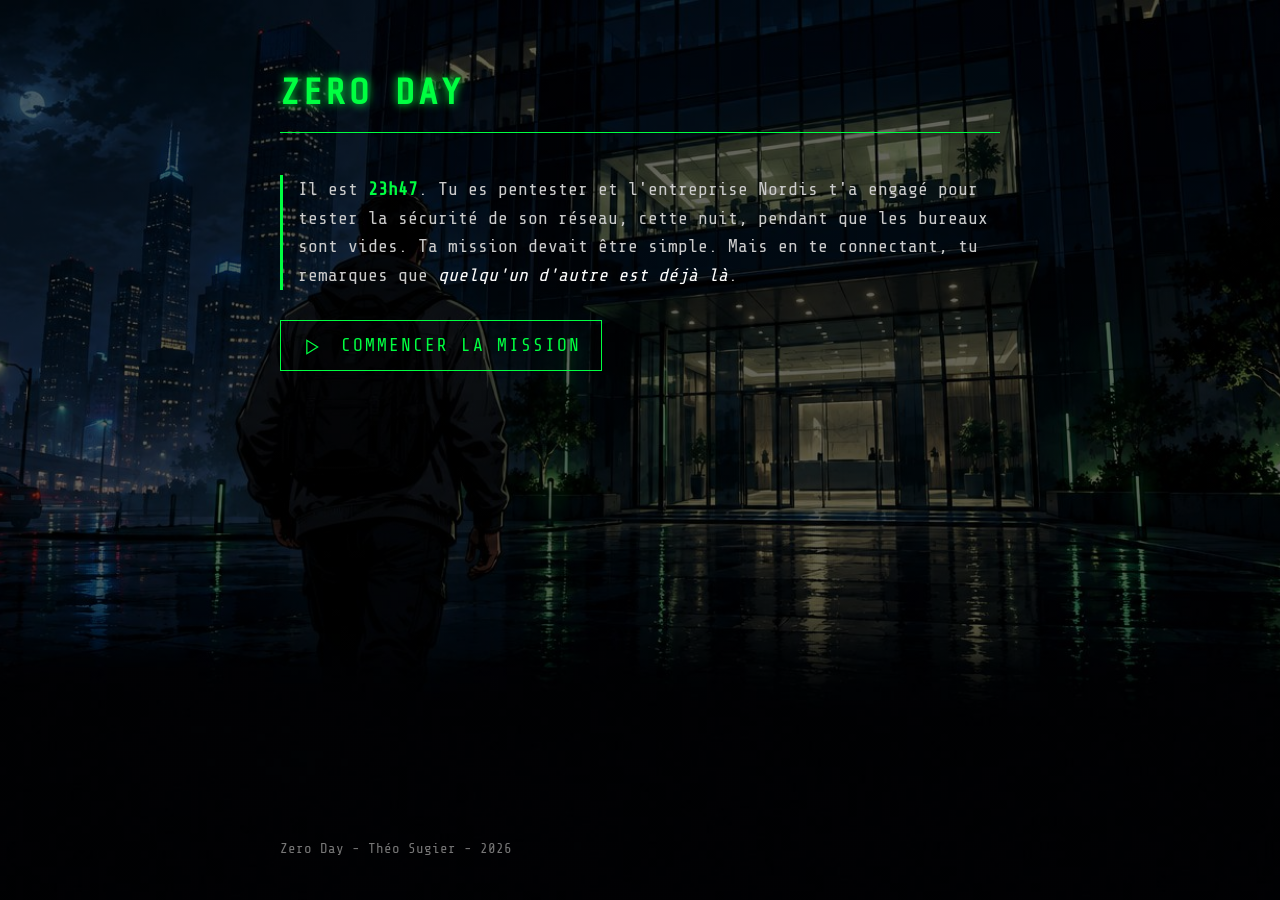
<file: index.html>
<!DOCTYPE html>
<html lang="fr">
<head>
    <meta charset="UTF-8">
    <meta name="viewport" content="width=device-width, initial-scale=1.0">
    <title>Zero Day</title>
    <link rel="preconnect" href="https://fonts.googleapis.com">
    <link rel="preconnect" href="https://fonts.gstatic.com" crossorigin>
    <link href="https://fonts.googleapis.com/css2?family=Share+Tech+Mono&display=swap" rel="stylesheet">
    <link rel="stylesheet" href="style.css">
</head>
<body class="accueil">
    <video class="fond" src="assets/backgrounds/accueil.mp4" autoplay muted loop playsinline></video>

    <header>
        <h1>Zero Day</h1>
    </header>

    <main>
        <p>Il est <strong>23h47</strong>. Tu es pentester et l'entreprise Nordis t'a engagé pour tester la sécurité de son réseau, cette nuit, pendant que les bureaux sont vides. Ta mission devait être simple. Mais en te connectant, tu remarques que <em>quelqu'un d'autre est déjà là</em>.</p>
        <div class="choix">
            <a href="pages/scene01.html"><img src="assets/icons/play.svg" alt=""> Commencer la mission</a>
        </div>
    </main>

    <footer>
        Zero Day - Théo Sugier - 2026
    </footer>
</body>
</html>
</file>
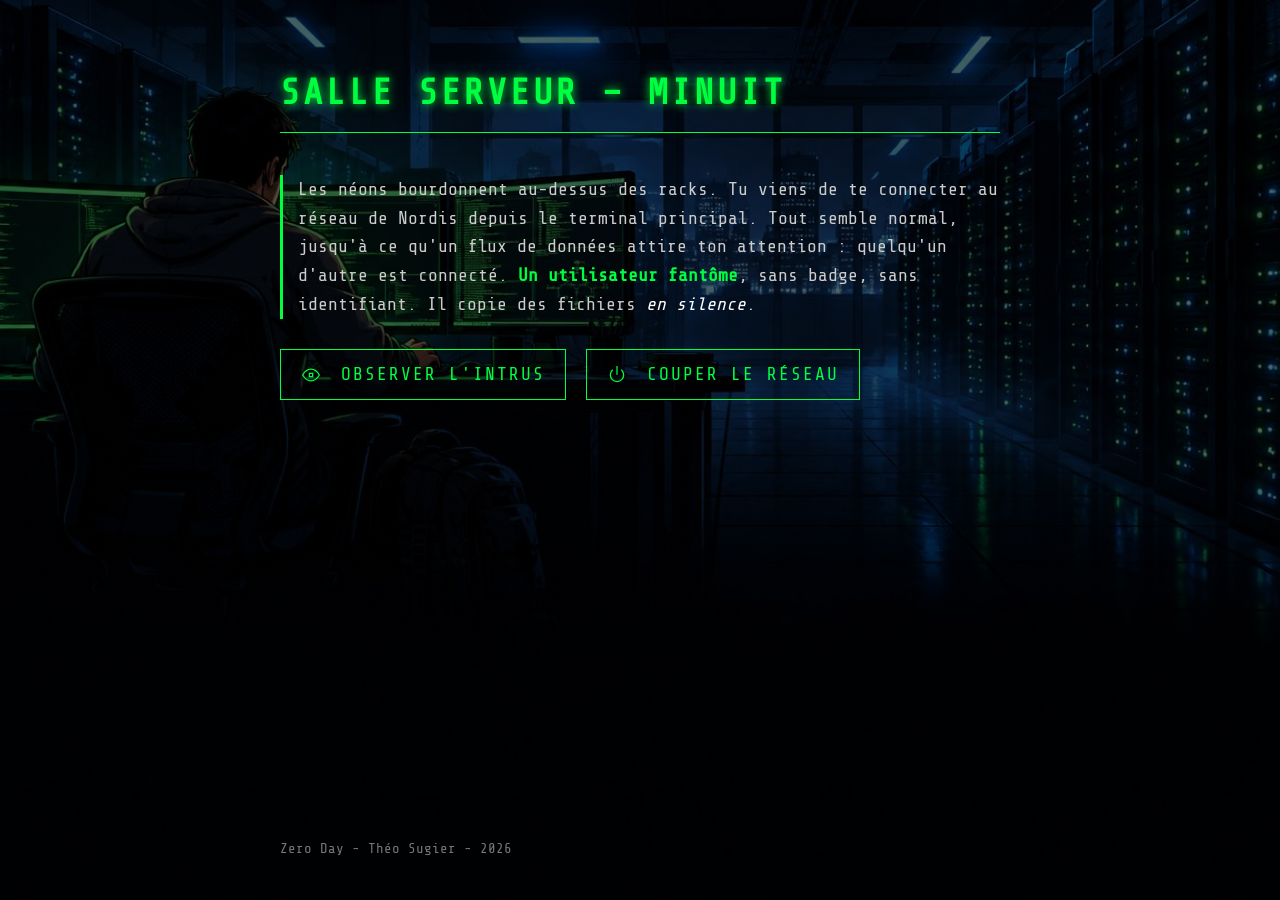
<file: pages/scene01.html>
<!DOCTYPE html>
<html lang="fr">
<head>
    <meta charset="UTF-8">
    <meta name="viewport" content="width=device-width, initial-scale=1.0">
    <title>Zero Day</title>
    <link rel="preconnect" href="https://fonts.googleapis.com">
    <link rel="preconnect" href="https://fonts.gstatic.com" crossorigin>
    <link href="https://fonts.googleapis.com/css2?family=Share+Tech+Mono&display=swap" rel="stylesheet">
    <link rel="stylesheet" href="../style.css">
</head>
<body class="scene01">
    <video class="fond" src="../assets/backgrounds/scene01.mp4" autoplay muted loop playsinline></video>

    <header>
        <h1>Salle serveur – Minuit</h1>
    </header>

    <main>
        <p>Les néons bourdonnent au-dessus des racks. Tu viens de te connecter au réseau de Nordis depuis le terminal principal. Tout semble normal, jusqu'à ce qu'un flux de données attire ton attention : quelqu'un d'autre est connecté. <strong>Un utilisateur fantôme</strong>, sans badge, sans identifiant. Il copie des fichiers <em>en silence</em>.</p>
        <div class="choix">
            <a href="scene02.html"><img src="../assets/icons/eye.svg" alt=""> Observer l'intrus</a>
            <a href="scene03.html"><img src="../assets/icons/power.svg" alt=""> Couper le réseau</a>
        </div>
    </main>

    <footer>
        Zero Day - Théo Sugier - 2026
    </footer>
</body>
</html>
</file>
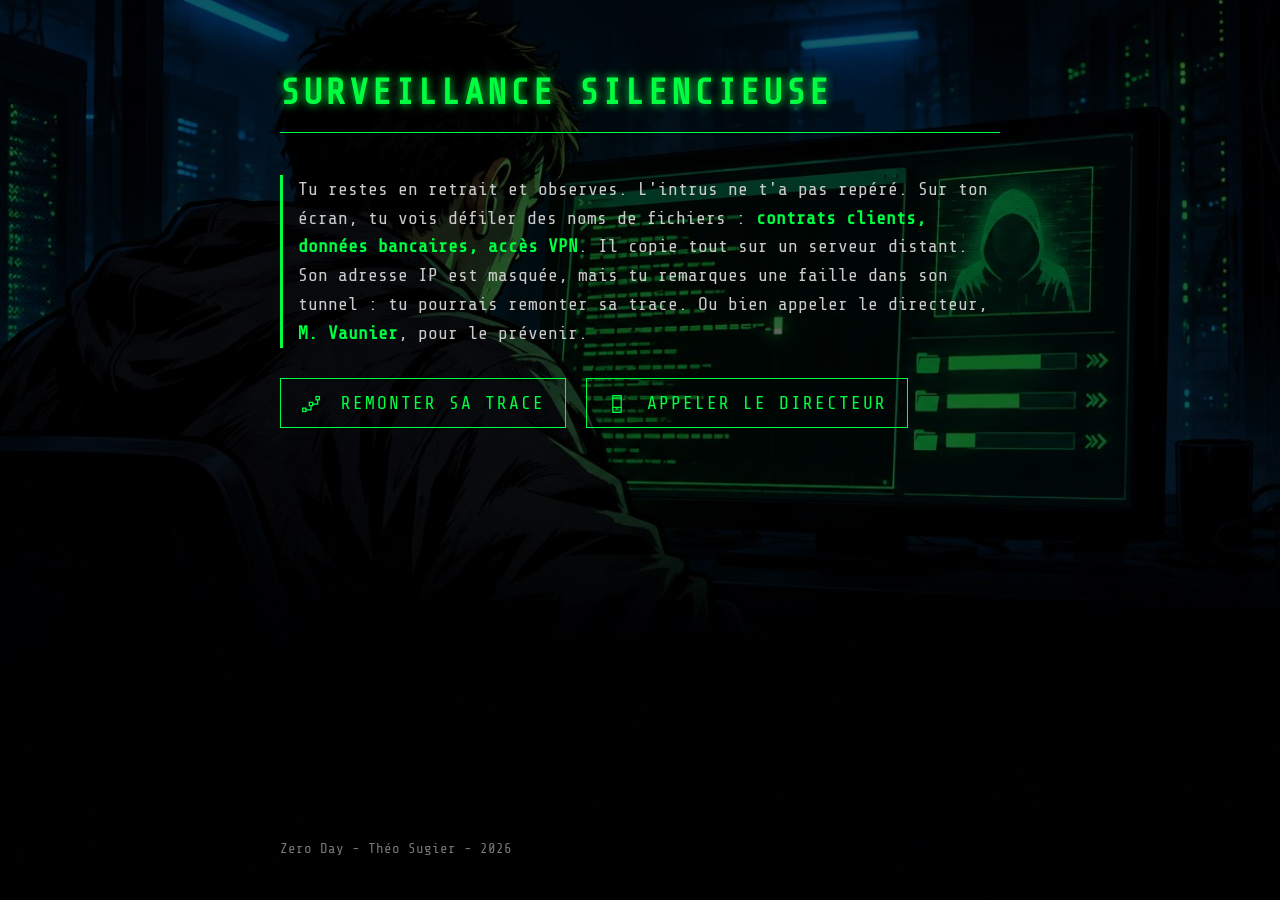
<file: pages/scene02.html>
<!DOCTYPE html>
<html lang="fr">
<head>
    <meta charset="UTF-8">
    <meta name="viewport" content="width=device-width, initial-scale=1.0">
    <title>Zero Day</title>
    <link rel="preconnect" href="https://fonts.googleapis.com">
    <link rel="preconnect" href="https://fonts.gstatic.com" crossorigin>
    <link href="https://fonts.googleapis.com/css2?family=Share+Tech+Mono&display=swap" rel="stylesheet">
    <link rel="stylesheet" href="../style.css">
</head>
<body class="scene02">
    <video class="fond" src="../assets/backgrounds/scene02.mp4" autoplay muted loop playsinline></video>

    <header>
        <h1>Surveillance silencieuse</h1>
    </header>

    <main>
        <p>Tu restes en retrait et observes. L'intrus ne t'a pas repéré. Sur ton écran, tu vois défiler des noms de fichiers : <strong>contrats clients, données bancaires, accès VPN</strong>. Il copie tout sur un serveur distant. Son adresse IP est masquée, mais tu remarques une faille dans son tunnel : tu pourrais remonter sa trace. Ou bien appeler le directeur, <strong>M. Vaunier</strong>, pour le prévenir.</p>
        <div class="choix">
            <a href="scene04.html"><img src="../assets/icons/trace.svg" alt=""> Remonter sa trace</a>
            <a href="scene05.html"><img src="../assets/icons/phone.svg" alt=""> Appeler le directeur</a>
        </div>
    </main>

    <footer>
        Zero Day - Théo Sugier - 2026
    </footer>
</body>
</html>
</file>
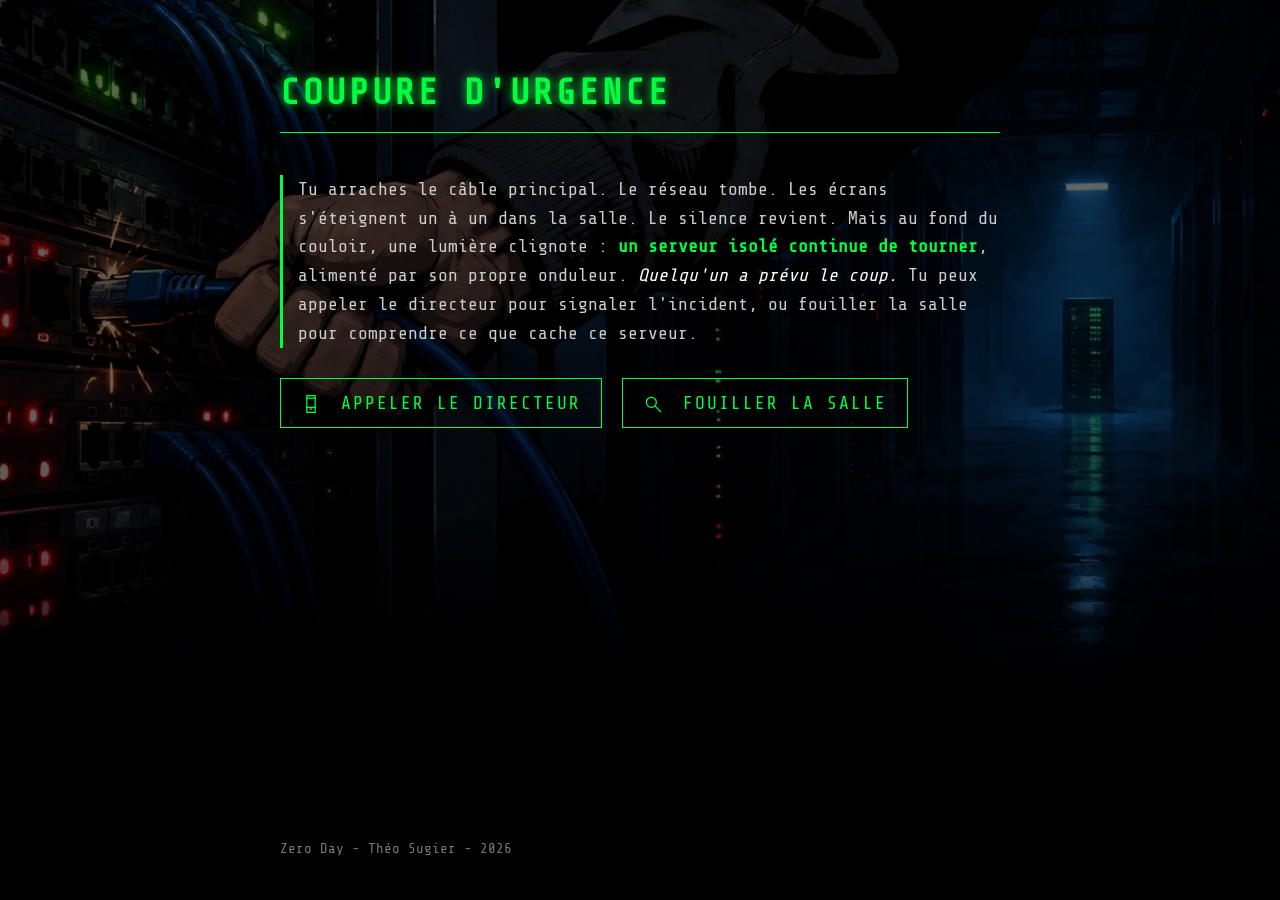
<file: pages/scene03.html>
<!DOCTYPE html>
<html lang="fr">
<head>
    <meta charset="UTF-8">
    <meta name="viewport" content="width=device-width, initial-scale=1.0">
    <title>Zero Day</title>
    <link rel="preconnect" href="https://fonts.googleapis.com">
    <link rel="preconnect" href="https://fonts.gstatic.com" crossorigin>
    <link href="https://fonts.googleapis.com/css2?family=Share+Tech+Mono&display=swap" rel="stylesheet">
    <link rel="stylesheet" href="../style.css">
</head>
<body class="scene03">
    <video class="fond" src="../assets/backgrounds/scene03.mp4" autoplay muted loop playsinline></video>

    <header>
        <h1>Coupure d'urgence</h1>
    </header>

    <main>
        <p>Tu arraches le câble principal. Le réseau tombe. Les écrans s'éteignent un à un dans la salle. Le silence revient. Mais au fond du couloir, une lumière clignote : <strong>un serveur isolé continue de tourner</strong>, alimenté par son propre onduleur. <em>Quelqu'un a prévu le coup.</em> Tu peux appeler le directeur pour signaler l'incident, ou fouiller la salle pour comprendre ce que cache ce serveur.</p>
        <div class="choix">
            <a href="scene05.html"><img src="../assets/icons/phone.svg" alt=""> Appeler le directeur</a>
            <a href="scene06.html"><img src="../assets/icons/search.svg" alt=""> Fouiller la salle</a>
        </div>
    </main>

    <footer>
        Zero Day - Théo Sugier - 2026
    </footer>
</body>
</html>
</file>
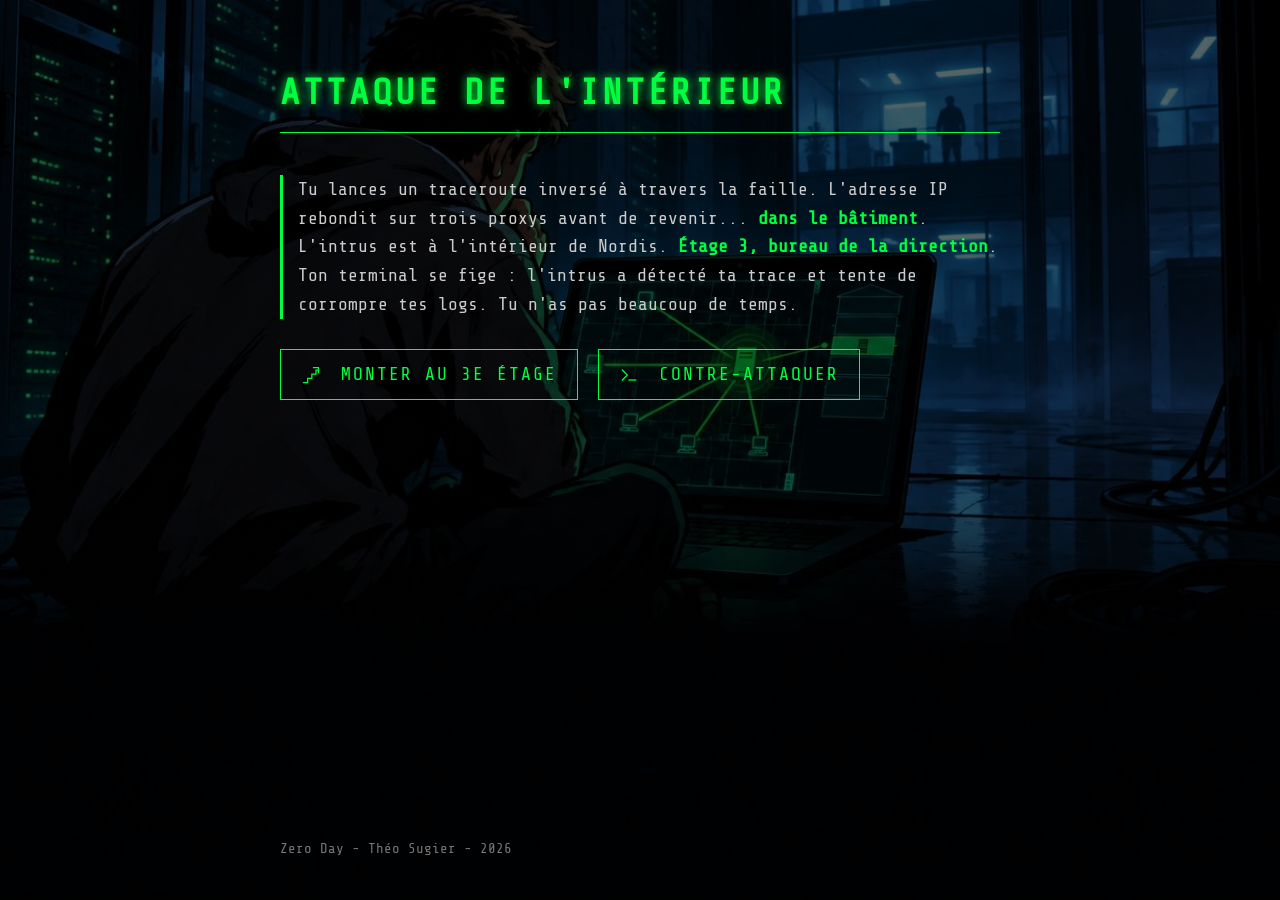
<file: pages/scene04.html>
<!DOCTYPE html>
<html lang="fr">
<head>
    <meta charset="UTF-8">
    <meta name="viewport" content="width=device-width, initial-scale=1.0">
    <title>Zero Day</title>
    <link rel="preconnect" href="https://fonts.googleapis.com">
    <link rel="preconnect" href="https://fonts.gstatic.com" crossorigin>
    <link href="https://fonts.googleapis.com/css2?family=Share+Tech+Mono&display=swap" rel="stylesheet">
    <link rel="stylesheet" href="../style.css">
</head>
<body class="scene04">
    <video class="fond" src="../assets/backgrounds/scene04.mp4" autoplay muted loop playsinline></video>

    <header>
        <h1>Attaque de l'intérieur</h1>
    </header>

    <main>
        <p>Tu lances un traceroute inversé à travers la faille. L'adresse IP rebondit sur trois proxys avant de revenir... <strong>dans le bâtiment</strong>. L'intrus est à l'intérieur de Nordis. <strong>Étage 3, bureau de la direction</strong>. Ton terminal se fige : l'intrus a détecté ta trace et tente de corrompre tes logs. Tu n'as pas beaucoup de temps.</p>
        <div class="choix">
            <a href="scene07.html"><img src="../assets/icons/stairs.svg" alt=""> Monter au 3e étage</a>
            <a href="scene08.html"><img src="../assets/icons/attack.svg" alt=""> Contre-attaquer</a>
        </div>
    </main>

    <footer>
        Zero Day - Théo Sugier - 2026
    </footer>
</body>
</html>
</file>
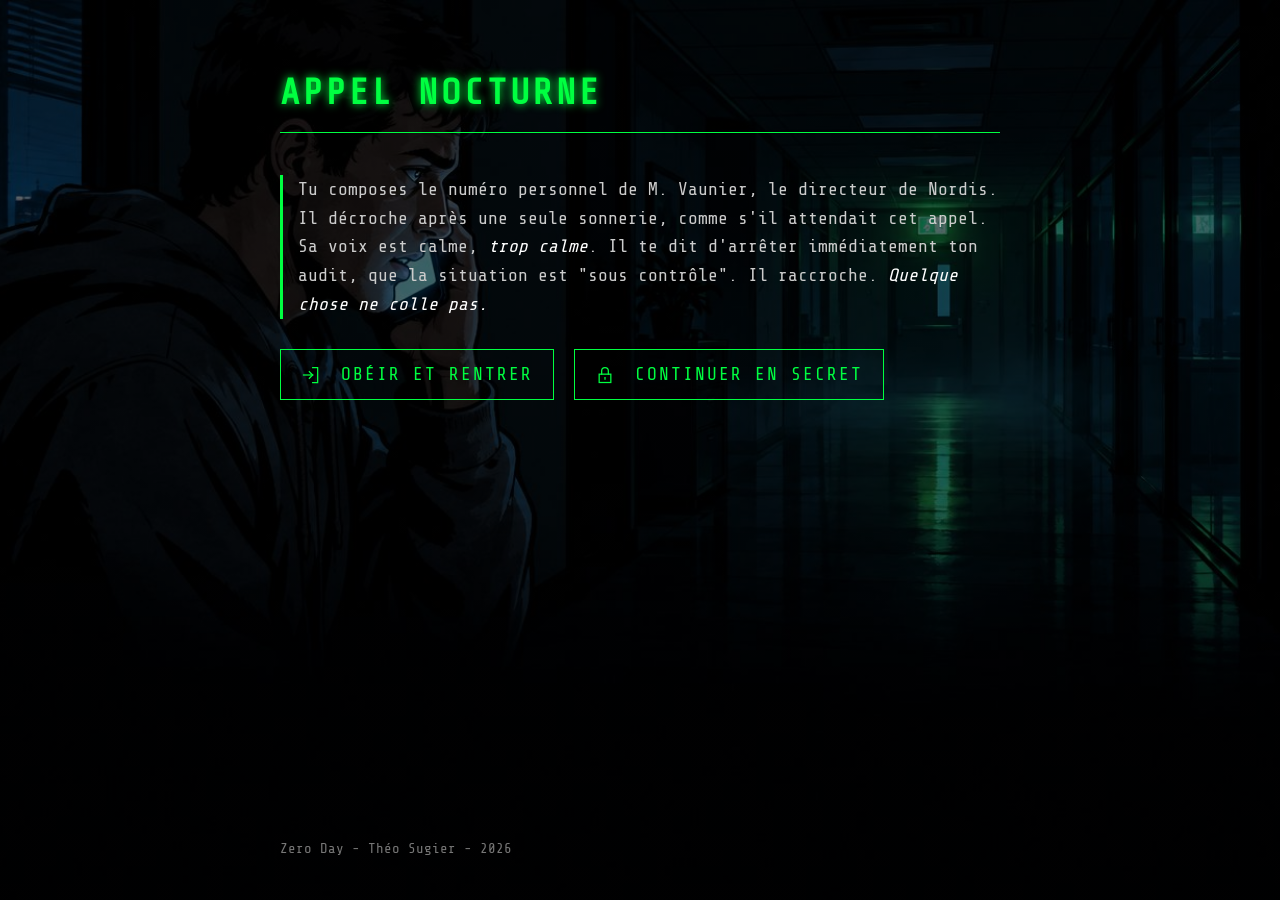
<file: pages/scene05.html>
<!DOCTYPE html>
<html lang="fr">
<head>
    <meta charset="UTF-8">
    <meta name="viewport" content="width=device-width, initial-scale=1.0">
    <title>Zero Day</title>
    <link rel="preconnect" href="https://fonts.googleapis.com">
    <link rel="preconnect" href="https://fonts.gstatic.com" crossorigin>
    <link href="https://fonts.googleapis.com/css2?family=Share+Tech+Mono&display=swap" rel="stylesheet">
    <link rel="stylesheet" href="../style.css">
</head>
<body class="scene05">
    <video class="fond" src="../assets/backgrounds/scene05.mp4" autoplay muted loop playsinline></video>

    <header>
        <h1>Appel nocturne</h1>
    </header>

    <main>
        <p>Tu composes le numéro personnel de M. Vaunier, le directeur de Nordis. Il décroche après une seule sonnerie, comme s'il attendait cet appel. Sa voix est calme, <em>trop calme</em>. Il te dit d'arrêter immédiatement ton audit, que la situation est "sous contrôle". Il raccroche. <em>Quelque chose ne colle pas.</em></p>
        <div class="choix">
            <a href="scene09.html"><img src="../assets/icons/exit.svg" alt=""> Obéir et rentrer</a>
            <a href="scene07.html"><img src="../assets/icons/lock.svg" alt=""> Continuer en secret</a>
        </div>
    </main>

    <footer>
        Zero Day - Théo Sugier - 2026
    </footer>
</body>
</html>
</file>
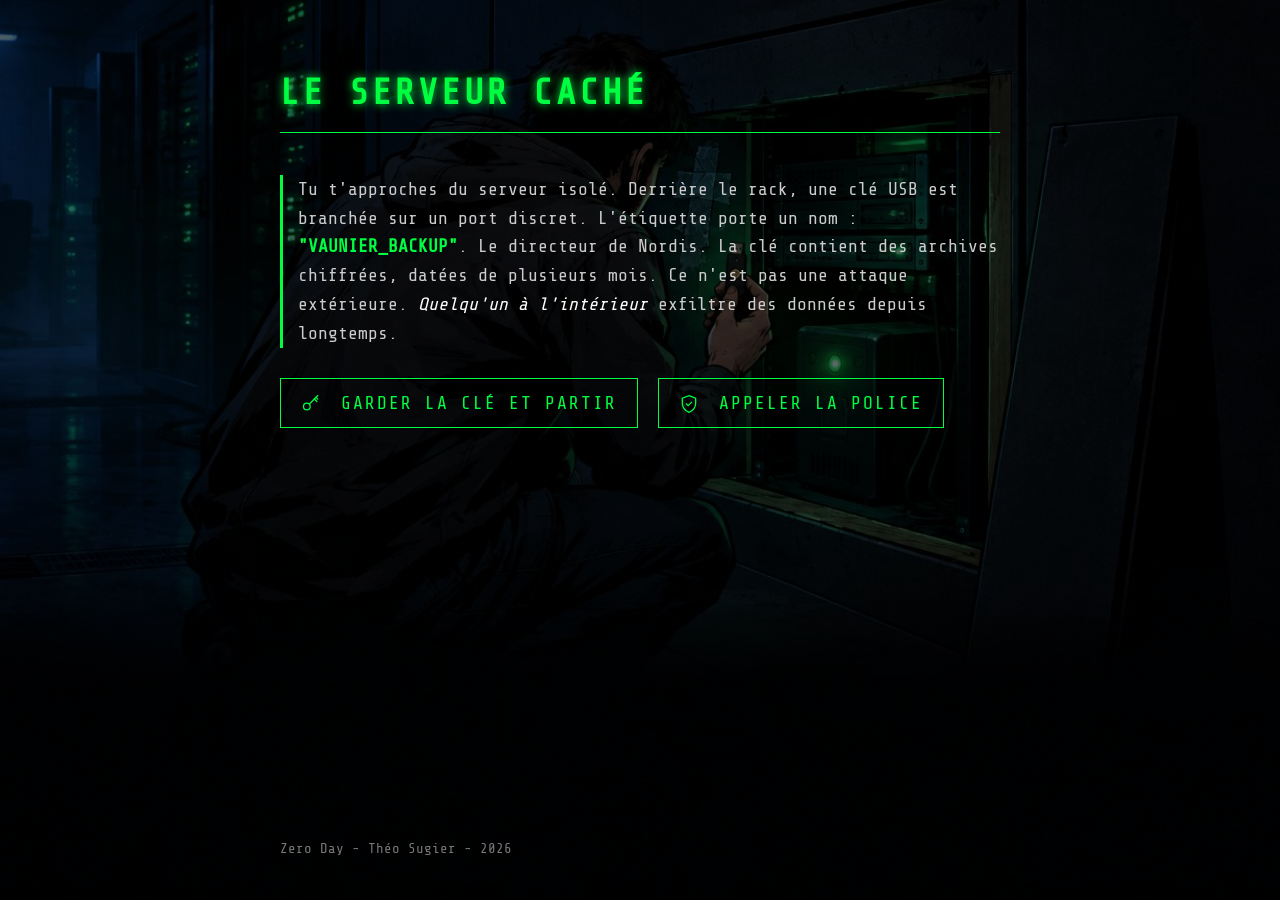
<file: pages/scene06.html>
<!DOCTYPE html>
<html lang="fr">
<head>
    <meta charset="UTF-8">
    <meta name="viewport" content="width=device-width, initial-scale=1.0">
    <title>Zero Day</title>
    <link rel="preconnect" href="https://fonts.googleapis.com">
    <link rel="preconnect" href="https://fonts.gstatic.com" crossorigin>
    <link href="https://fonts.googleapis.com/css2?family=Share+Tech+Mono&display=swap" rel="stylesheet">
    <link rel="stylesheet" href="../style.css">
</head>
<body class="scene06">
    <video class="fond" src="../assets/backgrounds/scene06.mp4" autoplay muted loop playsinline></video>

    <header>
        <h1>Le serveur caché</h1>
    </header>

    <main>
        <p>Tu t'approches du serveur isolé. Derrière le rack, une clé USB est branchée sur un port discret. L'étiquette porte un nom : <strong>"VAUNIER_BACKUP"</strong>. Le directeur de Nordis. La clé contient des archives chiffrées, datées de plusieurs mois. Ce n'est pas une attaque extérieure. <em>Quelqu'un à l'intérieur</em> exfiltre des données depuis longtemps.</p>
        <div class="choix">
            <a href="scene09.html"><img src="../assets/icons/key.svg" alt=""> Garder la clé et partir</a>
            <a href="scene10.html"><img src="../assets/icons/badge.svg" alt=""> Appeler la police</a>
        </div>
    </main>

    <footer>
        Zero Day - Théo Sugier - 2026
    </footer>
</body>
</html>
</file>
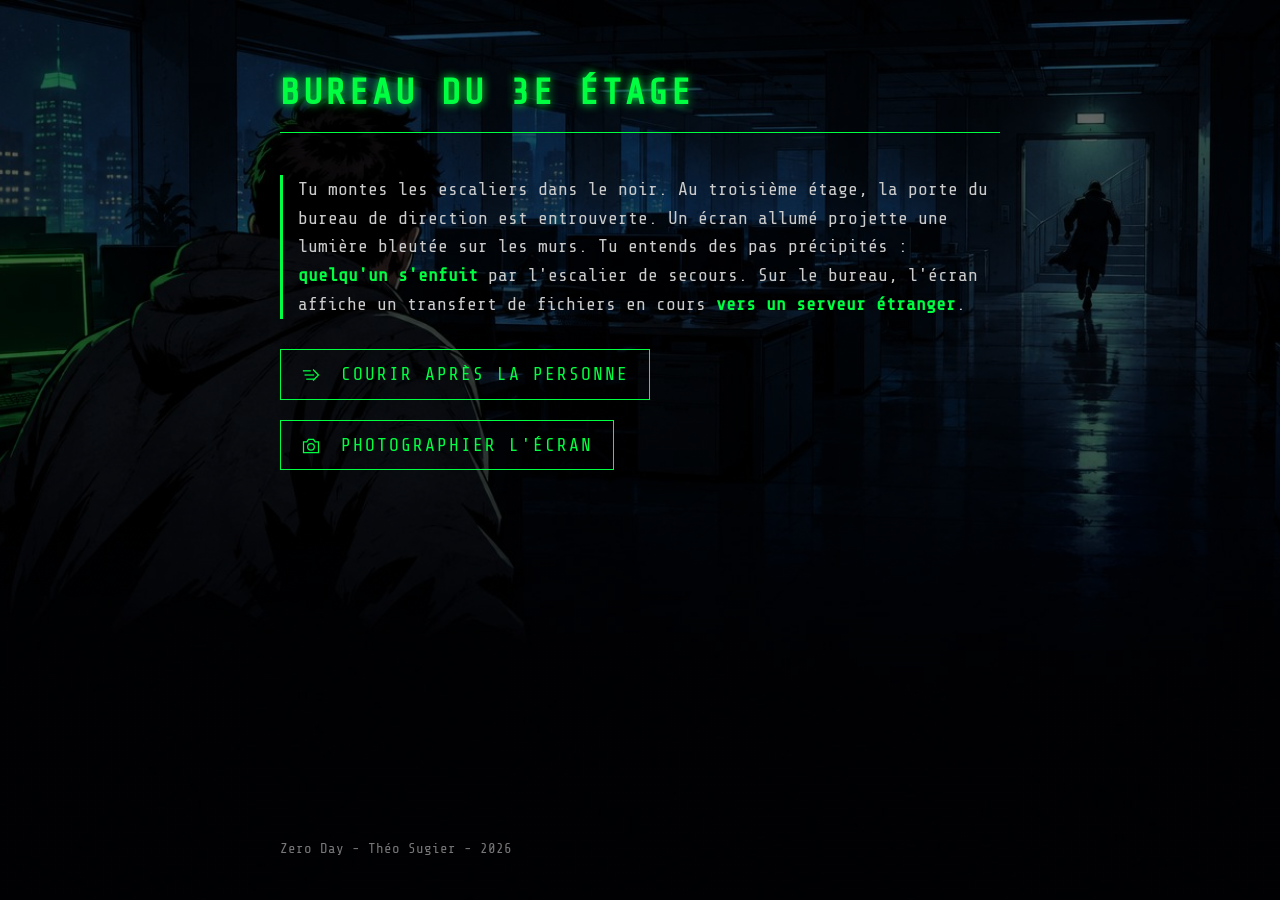
<file: pages/scene07.html>
<!DOCTYPE html>
<html lang="fr">
<head>
    <meta charset="UTF-8">
    <meta name="viewport" content="width=device-width, initial-scale=1.0">
    <title>Zero Day</title>
    <link rel="preconnect" href="https://fonts.googleapis.com">
    <link rel="preconnect" href="https://fonts.gstatic.com" crossorigin>
    <link href="https://fonts.googleapis.com/css2?family=Share+Tech+Mono&display=swap" rel="stylesheet">
    <link rel="stylesheet" href="../style.css">
</head>
<body class="scene07">
    <video class="fond" src="../assets/backgrounds/scene07.mp4" autoplay muted loop playsinline></video>

    <header>
        <h1>Bureau du 3e étage</h1>
    </header>

    <main>
        <p>Tu montes les escaliers dans le noir. Au troisième étage, la porte du bureau de direction est entrouverte. Un écran allumé projette une lumière bleutée sur les murs. Tu entends des pas précipités : <strong>quelqu'un s'enfuit</strong> par l'escalier de secours. Sur le bureau, l'écran affiche un transfert de fichiers en cours <strong>vers un serveur étranger</strong>.</p>
        <div class="choix">
            <a href="scene08.html"><img src="../assets/icons/run.svg" alt=""> Courir après la personne</a>
            <a href="scene10.html"><img src="../assets/icons/camera.svg" alt=""> Photographier l'écran</a>
        </div>
    </main>

    <footer>
        Zero Day - Théo Sugier - 2026
    </footer>
</body>
</html>
</file>
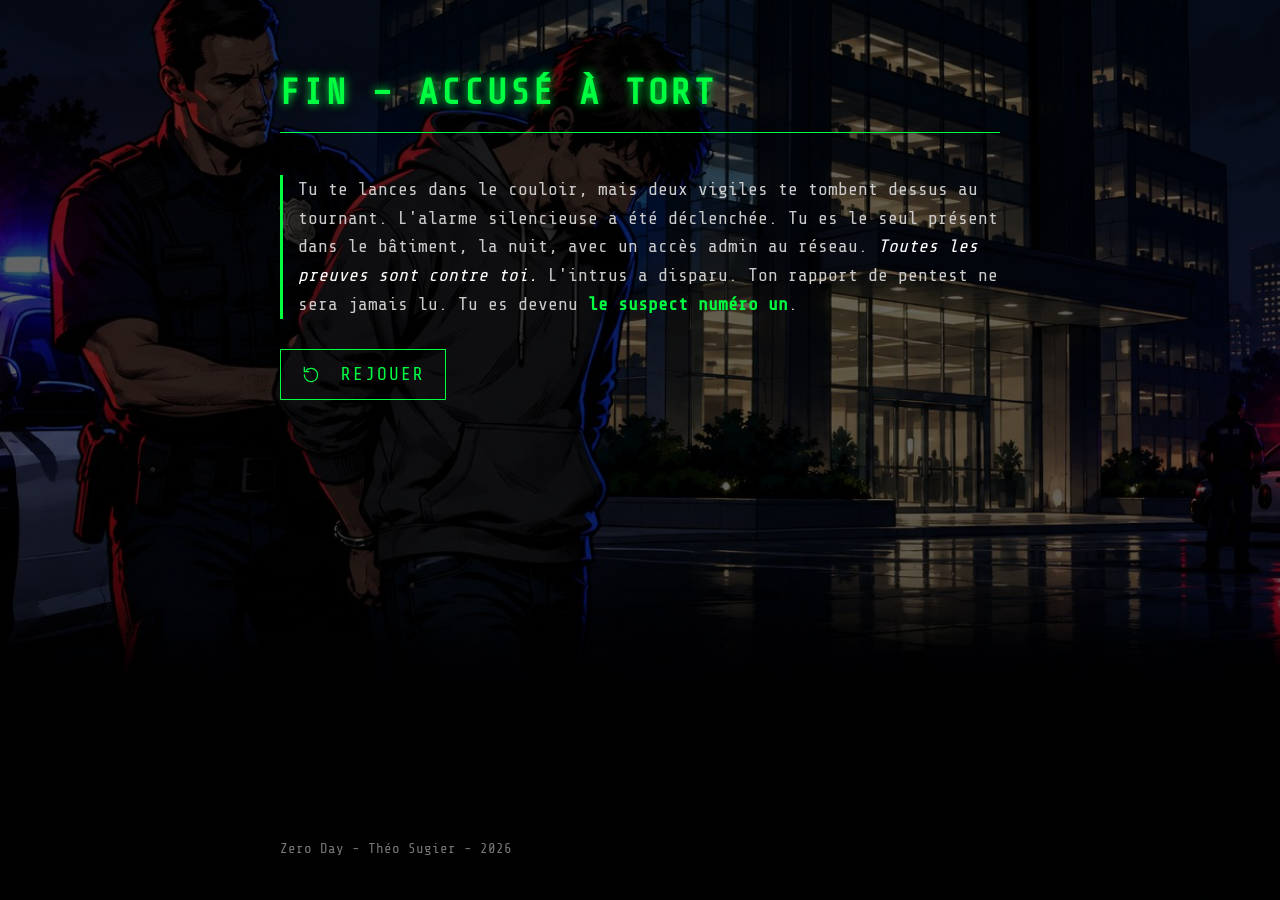
<file: pages/scene08.html>
<!DOCTYPE html>
<html lang="fr">
<head>
    <meta charset="UTF-8">
    <meta name="viewport" content="width=device-width, initial-scale=1.0">
    <title>Zero Day</title>
    <link rel="preconnect" href="https://fonts.googleapis.com">
    <link rel="preconnect" href="https://fonts.gstatic.com" crossorigin>
    <link href="https://fonts.googleapis.com/css2?family=Share+Tech+Mono&display=swap" rel="stylesheet">
    <link rel="stylesheet" href="../style.css">
</head>
<body class="scene08">
    <video class="fond" src="../assets/backgrounds/scene08.mp4" autoplay muted loop playsinline></video>

    <header>
        <h1>Fin – Accusé à tort</h1>
    </header>

    <main>
        <p>Tu te lances dans le couloir, mais deux vigiles te tombent dessus au tournant. L'alarme silencieuse a été déclenchée. Tu es le seul présent dans le bâtiment, la nuit, avec un accès admin au réseau. <em>Toutes les preuves sont contre toi.</em> L'intrus a disparu. Ton rapport de pentest ne sera jamais lu. Tu es devenu <strong>le suspect numéro un</strong>.</p>
        <div class="choix">
            <a href="../index.html"><img src="../assets/icons/replay.svg" alt=""> Rejouer</a>
        </div>
    </main>

    <footer>
        Zero Day - Théo Sugier - 2026
    </footer>
</body>
</html>
</file>
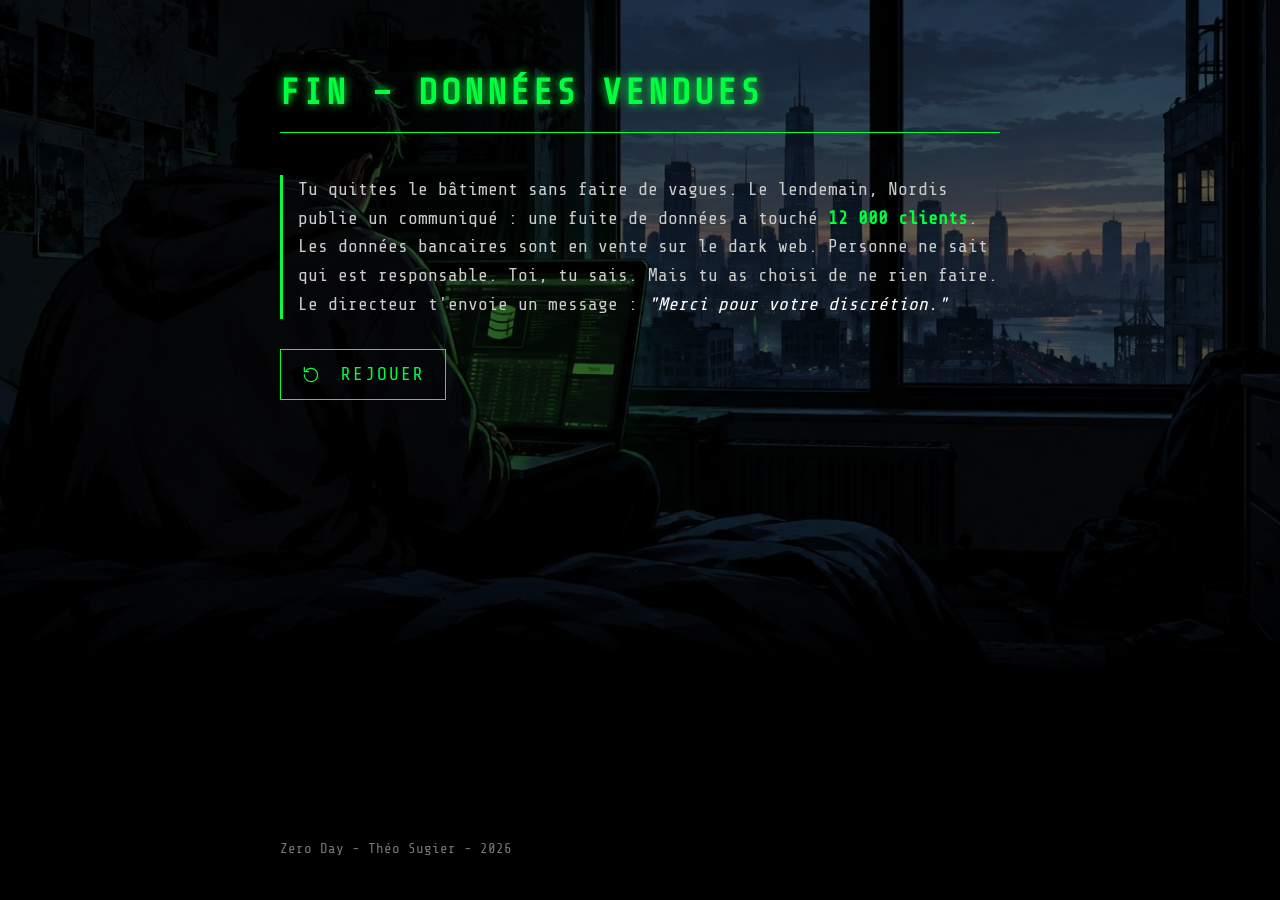
<file: pages/scene09.html>
<!DOCTYPE html>
<html lang="fr">
<head>
    <meta charset="UTF-8">
    <meta name="viewport" content="width=device-width, initial-scale=1.0">
    <title>Zero Day</title>
    <link rel="preconnect" href="https://fonts.googleapis.com">
    <link rel="preconnect" href="https://fonts.gstatic.com" crossorigin>
    <link href="https://fonts.googleapis.com/css2?family=Share+Tech+Mono&display=swap" rel="stylesheet">
    <link rel="stylesheet" href="../style.css">
</head>
<body class="scene09">
    <video class="fond" src="../assets/backgrounds/scene09.mp4" autoplay muted loop playsinline></video>

    <header>
        <h1>Fin – Données vendues</h1>
    </header>

    <main>
        <p>Tu quittes le bâtiment sans faire de vagues. Le lendemain, Nordis publie un communiqué : une fuite de données a touché <strong>12 000 clients</strong>. Les données bancaires sont en vente sur le dark web. Personne ne sait qui est responsable. Toi, tu sais. Mais tu as choisi de ne rien faire. Le directeur t'envoie un message : <em>"Merci pour votre discrétion."</em></p>
        <div class="choix">
            <a href="../index.html"><img src="../assets/icons/replay.svg" alt=""> Rejouer</a>
        </div>
    </main>

    <footer>
        Zero Day - Théo Sugier - 2026
    </footer>
</body>
</html>
</file>
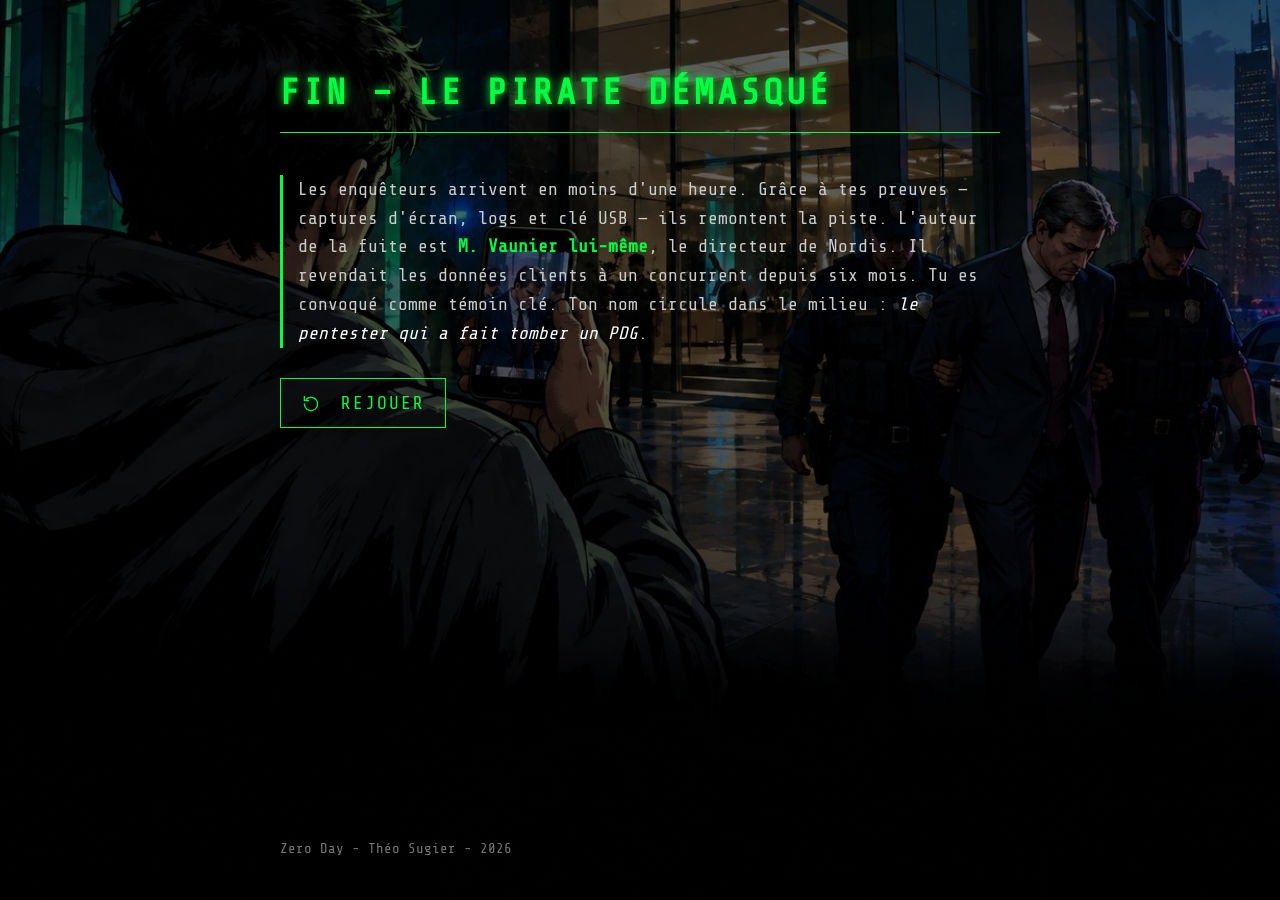
<file: pages/scene10.html>
<!DOCTYPE html>
<html lang="fr">
<head>
    <meta charset="UTF-8">
    <meta name="viewport" content="width=device-width, initial-scale=1.0">
    <title>Zero Day</title>
    <link rel="preconnect" href="https://fonts.googleapis.com">
    <link rel="preconnect" href="https://fonts.gstatic.com" crossorigin>
    <link href="https://fonts.googleapis.com/css2?family=Share+Tech+Mono&display=swap" rel="stylesheet">
    <link rel="stylesheet" href="../style.css">
</head>
<body class="scene10">
    <video class="fond" src="../assets/backgrounds/scene10.mp4" autoplay muted loop playsinline></video>

    <header>
        <h1>Fin – Le pirate démasqué</h1>
    </header>

    <main>
        <p>Les enquêteurs arrivent en moins d'une heure. Grâce à tes preuves — captures d'écran, logs et clé USB — ils remontent la piste. L'auteur de la fuite est <strong>M. Vaunier lui-même</strong>, le directeur de Nordis. Il revendait les données clients à un concurrent depuis six mois. Tu es convoqué comme témoin clé. Ton nom circule dans le milieu : <em>le pentester qui a fait tomber un PDG</em>.</p>
        <div class="choix">
            <a href="../index.html"><img src="../assets/icons/replay.svg" alt=""> Rejouer</a>
        </div>
    </main>

    <footer>
        Zero Day - Théo Sugier - 2026
    </footer>
</body>
</html>
</file>
<file: style.css>
* { /* toutes les balises */
    box-sizing: border-box;
}

body { /* toute la page */
    background-color: black;
    color: white;
    font-family: "Share Tech Mono", "Courier New", monospace;
    font-size: 18px;
    padding: 40px;
    max-width: 800px; /* texte pas tout ecran */
    margin: 0 auto; /* texte milieu */
    line-height: 1.6;
    background-size: cover; /* image remplit ecran */
    background-position: center; /* image centree */
    background-attachment: fixed; /* image fixe scroll */
    display: flex;
    flex-direction: column;
    min-height: 100vh; /* hauteur ecran minimum */
}

main { /* contenu principal */
    flex: 1; /* prend place qui restee */
}

h1 { /* titre */
    color: #00ff41;
    text-transform: uppercase; /* titre maj */
    letter-spacing: 4px;
    text-shadow: 0 0 10px #00ff41; /* neon titre */
    border-bottom: 1px solid #00ff41;
    padding-bottom: 10px;
}

a { /* lien */
    color: #00ff41;
    text-decoration: none;
    border: 1px solid #00ff41;
    padding: 10px 20px;
    display: inline-block;
    transition: 0.3s;
    text-transform: uppercase; /* bouton majuscule */
    letter-spacing: 2px;
    font-family: inherit; /* meme police */
}

a:hover { /* survol lien */
    background-color: #00ff41;
    color: black;
    box-shadow: 0 0 15px #00ff41; /* bouton brille */
    cursor: pointer;
}

.choix { /* boite boutons */
    display: flex;
    gap: 20px;
    flex-wrap: wrap;
    margin-top: 30px;
}

a img { /* icone bouton */
    width: 20px;
    vertical-align: middle;
    margin-right: 8px;
}

a:hover img { /* icone survol */
    filter: brightness(0);
}

p {
    color: #cccccc;
    border-left: 3px solid #00ff41; /* barre verte gauche */
    padding-left: 15px; /* espace barre texte */
}

::selection { /* surlignage souris */
    background-color: #00ff41;
    color: black;
}

footer { /* bas de page */
    margin-top: 60px;
    font-size: 14px;
    color: #777777;
}

strong { /* mot important */
    color: #00ff41;
}

em {
    color: #ffffff;
}

/* fonds pages avec voile noir */
.accueil {
    background-image: linear-gradient(rgba(0,0,0,0.6), rgba(0,0,0,0.6)), url("assets/backgrounds/accueil.jpg");
}

.scene01 {
    background-image: linear-gradient(rgba(0,0,0,0.6), rgba(0,0,0,0.6)), url("assets/backgrounds/scene01.jpg");
}

.scene02 {
    background-image: linear-gradient(rgba(0,0,0,0.6), rgba(0,0,0,0.6)), url("assets/backgrounds/scene02.jpg");
}

.scene03 {
    background-image: linear-gradient(rgba(0,0,0,0.6), rgba(0,0,0,0.6)), url("assets/backgrounds/scene03.jpg");
}

.scene04 {
    background-image: linear-gradient(rgba(0,0,0,0.6), rgba(0,0,0,0.6)), url("assets/backgrounds/scene04.jpg");
}

.scene05 {
    background-image: linear-gradient(rgba(0,0,0,0.6), rgba(0,0,0,0.6)), url("assets/backgrounds/scene05.jpg");
}

.scene06 {
    background-image: linear-gradient(rgba(0,0,0,0.6), rgba(0,0,0,0.6)), url("assets/backgrounds/scene06.jpg");
}

.scene07 {
    background-image: linear-gradient(rgba(0,0,0,0.6), rgba(0,0,0,0.6)), url("assets/backgrounds/scene07.jpg");
}

.scene08 {
    background-image: linear-gradient(rgba(0,0,0,0.6), rgba(0,0,0,0.6)), url("assets/backgrounds/scene08.jpg");
}

.scene09 {
    background-image: linear-gradient(rgba(0,0,0,0.6), rgba(0,0,0,0.6)), url("assets/backgrounds/scene09.jpg");
}

.scene10 {
    background-image: linear-gradient(rgba(0,0,0,0.6), rgba(0,0,0,0.6)), url("assets/backgrounds/scene10.jpg");
}

.fond { /* video en fond */
    position: fixed;
    top: 0;
    left: 0;
    width: 100%;
    height: 100%;
    object-fit: cover;
    z-index: -1; /* derriere le texte */
    filter: brightness(0.45);
}
</file>
